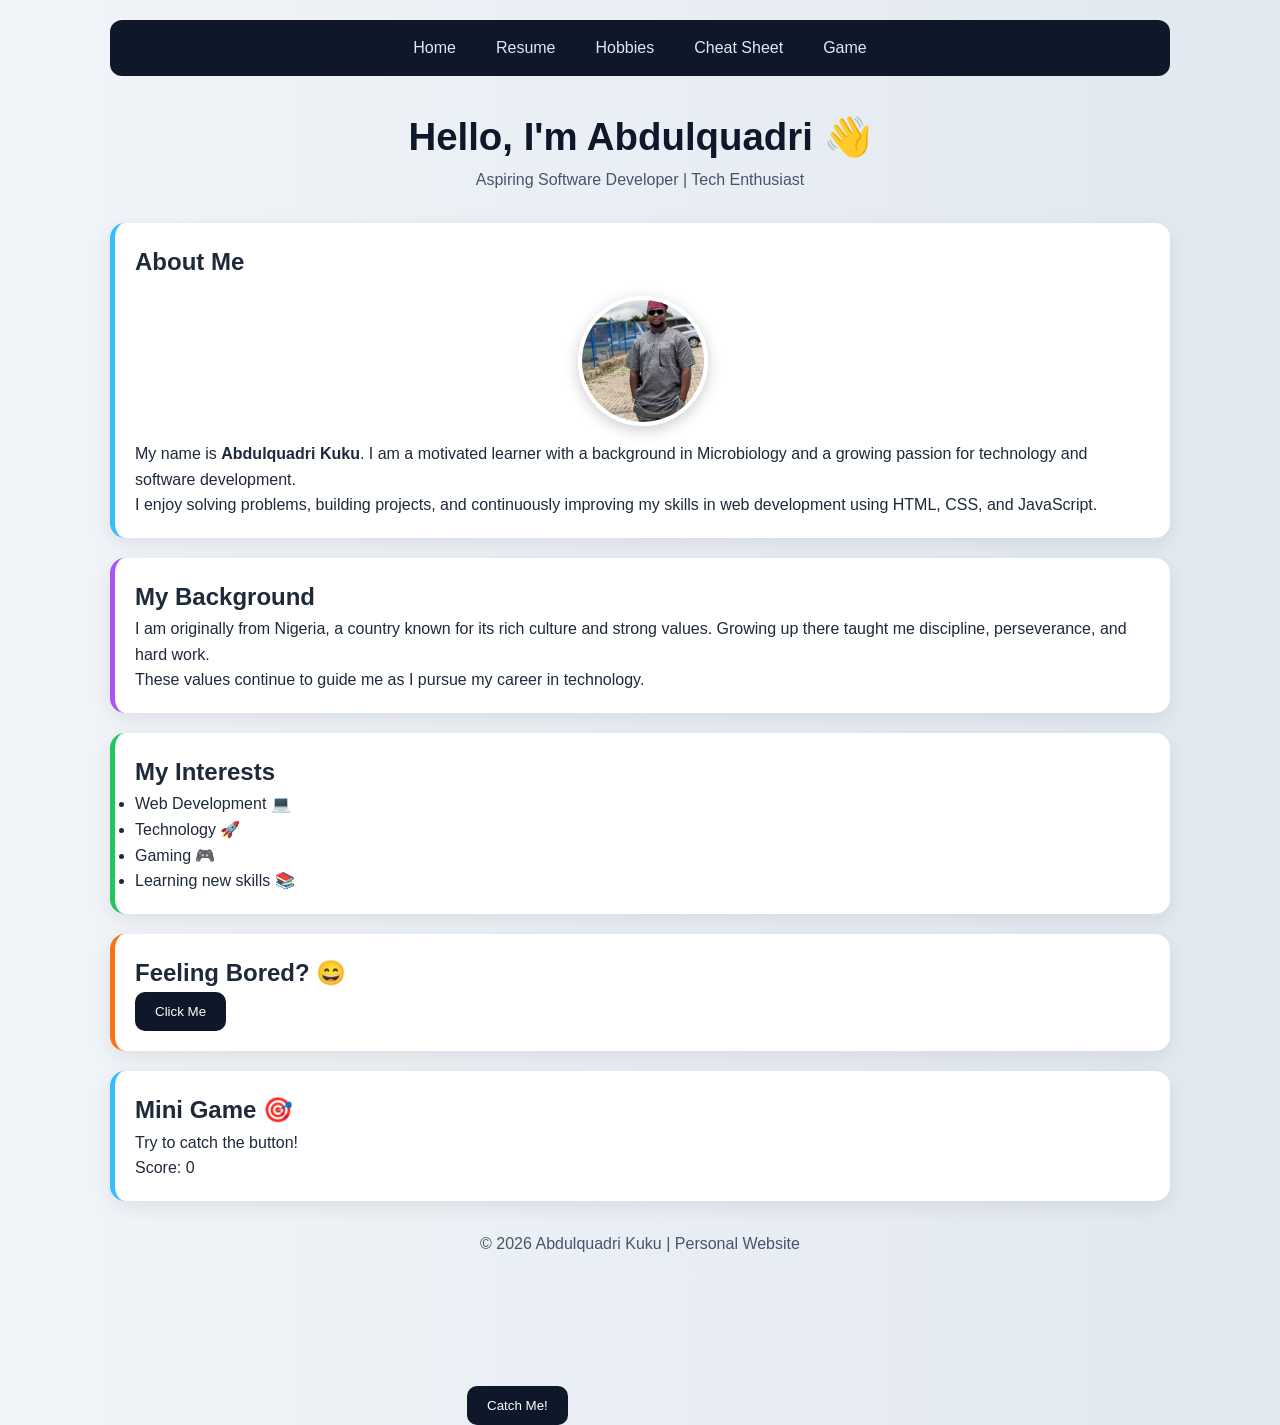
<file: index.html>
<!DOCTYPE html>
<html lang="en">

<head>
    <meta charset="UTF-8">
    <meta name="viewport" content="width=device-width, initial-scale=1.0">
    <title>About Me</title>
    <link rel="stylesheet" href="style.css">

</head>

<body>

    <!-- ================= LOADING SCREEN ================= -->
    <div id="loader">
        <h1>Loading my website...</h1>
        <p>Please wait ⏳</p>
    </div>

    <!-- ================= MAIN CONTENT ================= -->
    <div id="content">

        <div class="container">

            <!-- ================= NAVIGATION ================= -->
            <nav>
                <ul>
                    <li><a href="index.html">Home</a></li>
                    <li><a href="Resume.html">Resume</a></li>
                    <li><a href="Hobby.html">Hobbies</a></li>
                    <li><a href="CheatSheet.html">Cheat Sheet</a></li>
                    <li><a href="Tic-tac-toe.html">Game</a></li>
                </ul>
            </nav>

            <!-- ================= HEADER ================= -->
            <header>
                <h1>Hello, I'm Abdulquadri 👋</h1>
                <p>Aspiring Software Developer | Tech Enthusiast</p>
            </header>

            <!-- ================= ABOUT SECTION ================= -->
            <section class="blue">
                <h2>About Me</h2>

                <img src="Images/picture4.jpeg" alt="Profile Picture" class="profile-pic">

                <p>
                    My name is <strong>Abdulquadri Kuku</strong>. I am a motivated learner with a background
                    in Microbiology and a growing passion for technology and software development.
                </p>

                <p>
                    I enjoy solving problems, building projects, and continuously improving my
                    skills in web development using HTML, CSS, and JavaScript.
                </p>
            </section>

            <!-- ================= BACKGROUND ================= -->
            <section class="purple">
                <h2>My Background</h2>

                <p>
                    I am originally from Nigeria, a country known for its rich culture and strong values.
                    Growing up there taught me discipline, perseverance, and hard work.
                </p>

                <p>
                    These values continue to guide me as I pursue my career in technology.
                </p>
            </section>

            <!-- ================= INTEREST ================= -->
            <section class="green">
                <h2>My Interests</h2>

                <ul>
                    <li>Web Development 💻</li>
                    <li>Technology 🚀</li>
                    <li>Gaming 🎮</li>
                    <li>Learning new skills 📚</li>
                </ul>
            </section>

            <!-- ================= FUN INTERACTION ================= -->
            <section class="orange">
                <h2>Feeling Bored? 😄</h2>
                <button onclick="roastUser()">Click Me</button>
            </section>

            <!-- ================= MINI GAME ================= -->
            <section class="blue">
                <h2>Mini Game 🎯</h2>
                <p>Try to catch the button!</p>

                <button id="gameBtn">Catch Me!</button>
                <p id="score">Score: 0</p>
            </section>

            <!-- ================= FOOTER ================= -->
            <footer>
                <p>© 2026 Abdulquadri Kuku | Personal Website</p>
            </footer>

        </div>

    </div>

    <script src="script.js"></script>

</body>

</html>
</file>
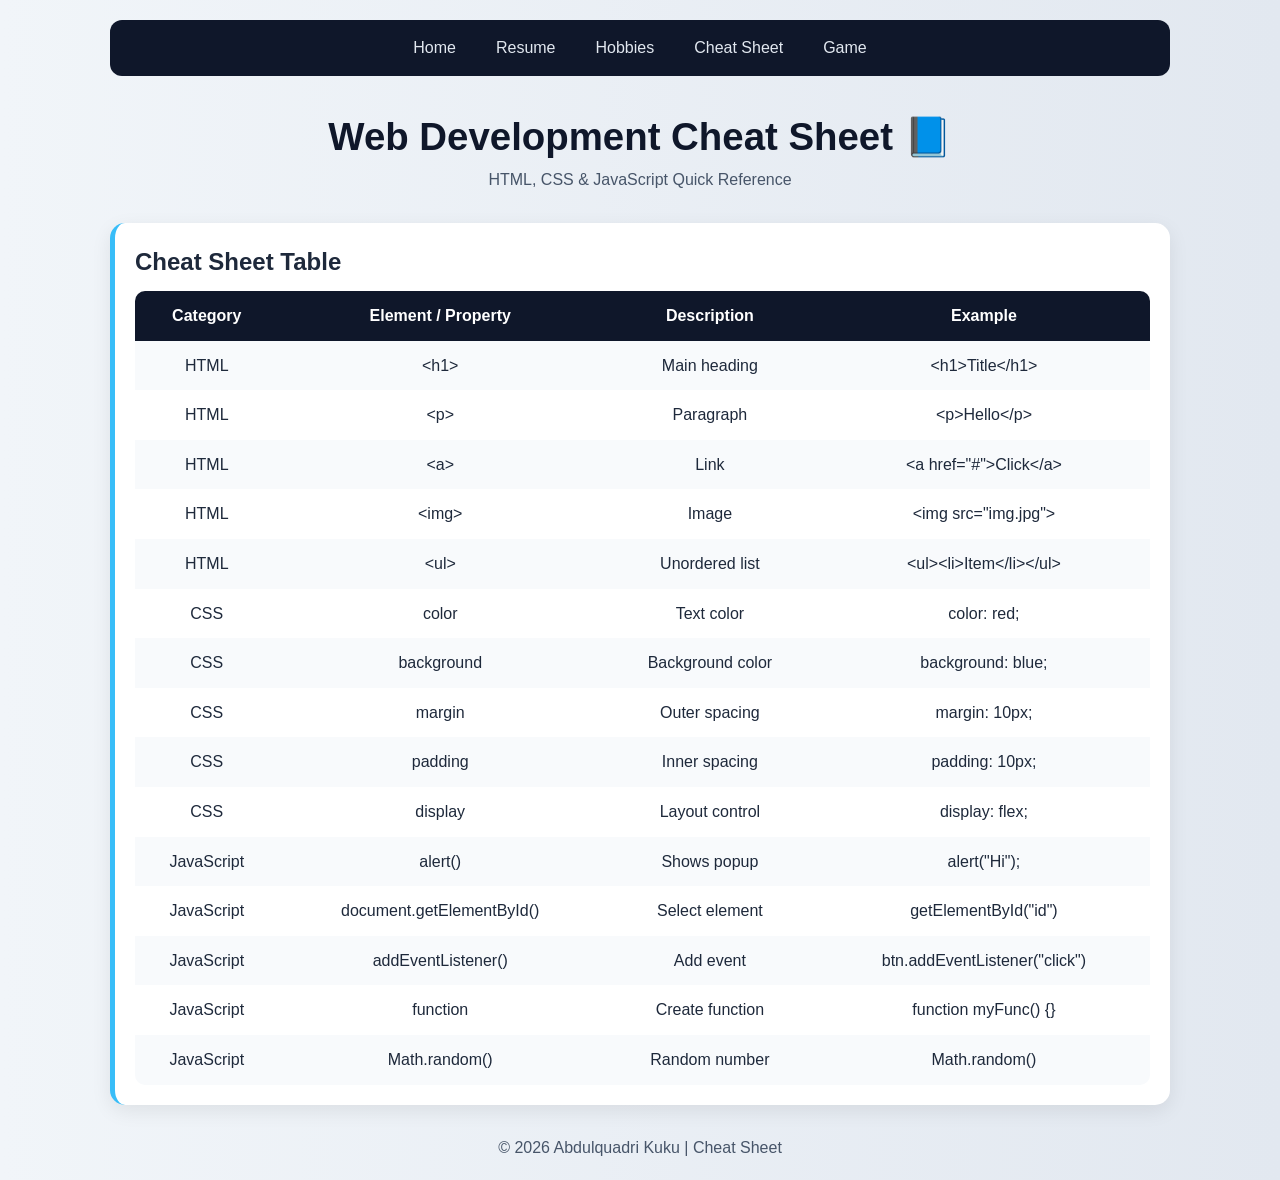
<file: CheatSheet.html>
<!DOCTYPE html>
<html lang="en">
<head>
    <meta charset="UTF-8">
    <meta name="viewport" content="width=device-width, initial-scale=1.0">
    <title>Cheat Sheet</title>

    <link rel="stylesheet" href="style.css">
</head>
<body>

    <div class="container">

    <!-- NAVIGATION -->
    <nav>
        <ul>
            <li><a href="index.html">Home</a></li>
            <li><a href="Resume.html">Resume</a></li>
            <li><a href="Hobby.html">Hobbies</a></li>
            <li><a href="CheatSheet.html">Cheat Sheet</a></li>
            <li><a href="Tic-tac-toe.html">Game</a></li>
        </ul>
    </nav>

    <!-- HEADER -->
    <header>
        <h1>Web Development Cheat Sheet 📘</h1>
        <p>HTML, CSS & JavaScript Quick Reference</p>
    </header>

    <!-- TABLE SECTION -->
    <section class="blue">
        <h2>Cheat Sheet Table</h2>

        <table>
            <tr>
                <th>Category</th>
                <th>Element / Property</th>
                <th>Description</th>
                <th>Example</th>
            </tr>

            <!-- HTML -->
            <tr>
                <td>HTML</td>
                <td>&lt;h1&gt;</td>
                <td>Main heading</td>
                <td>&lt;h1&gt;Title&lt;/h1&gt;</td>
            </tr>

            <tr>
                <td>HTML</td>
                <td>&lt;p&gt;</td>
                <td>Paragraph</td>
                <td>&lt;p&gt;Hello&lt;/p&gt;</td>
            </tr>

            <tr>
                <td>HTML</td>
                <td>&lt;a&gt;</td>
                <td>Link</td>
                <td>&lt;a href="#"&gt;Click&lt;/a&gt;</td>
            </tr>

            <tr>
                <td>HTML</td>
                <td>&lt;img&gt;</td>
                <td>Image</td>
                <td>&lt;img src="img.jpg"&gt;</td>
            </tr>

            <tr>
                <td>HTML</td>
                <td>&lt;ul&gt;</td>
                <td>Unordered list</td>
                <td>&lt;ul&gt;&lt;li&gt;Item&lt;/li&gt;&lt;/ul&gt;</td>
            </tr>

            <!-- CSS -->
            <tr>
                <td>CSS</td>
                <td>color</td>
                <td>Text color</td>
                <td>color: red;</td>
            </tr>

            <tr>
                <td>CSS</td>
                <td>background</td>
                <td>Background color</td>
                <td>background: blue;</td>
            </tr>

            <tr>
                <td>CSS</td>
                <td>margin</td>
                <td>Outer spacing</td>
                <td>margin: 10px;</td>
            </tr>

            <tr>
                <td>CSS</td>
                <td>padding</td>
                <td>Inner spacing</td>
                <td>padding: 10px;</td>
            </tr>

            <tr>
                <td>CSS</td>
                <td>display</td>
                <td>Layout control</td>
                <td>display: flex;</td>
            </tr>

            <!-- JAVASCRIPT -->
            <tr>
                <td>JavaScript</td>
                <td>alert()</td>
                <td>Shows popup</td>
                <td>alert("Hi");</td>
            </tr>

            <tr>
                <td>JavaScript</td>
                <td>document.getElementById()</td>
                <td>Select element</td>
                <td>getElementById("id")</td>
            </tr>

            <tr>
                <td>JavaScript</td>
                <td>addEventListener()</td>
                <td>Add event</td>
                <td>btn.addEventListener("click")</td>
            </tr>

            <tr>
                <td>JavaScript</td>
                <td>function</td>
                <td>Create function</td>
                <td>function myFunc() {}</td>
            </tr>

            <tr>
                <td>JavaScript</td>
                <td>Math.random()</td>
                <td>Random number</td>
                <td>Math.random()</td>
            </tr>

        </table>

    </section>

    <!-- FOOTER -->
    <footer>
        <p>© 2026 Abdulquadri Kuku | Cheat Sheet</p>
    </footer>

    
</body>
</html>
</file>
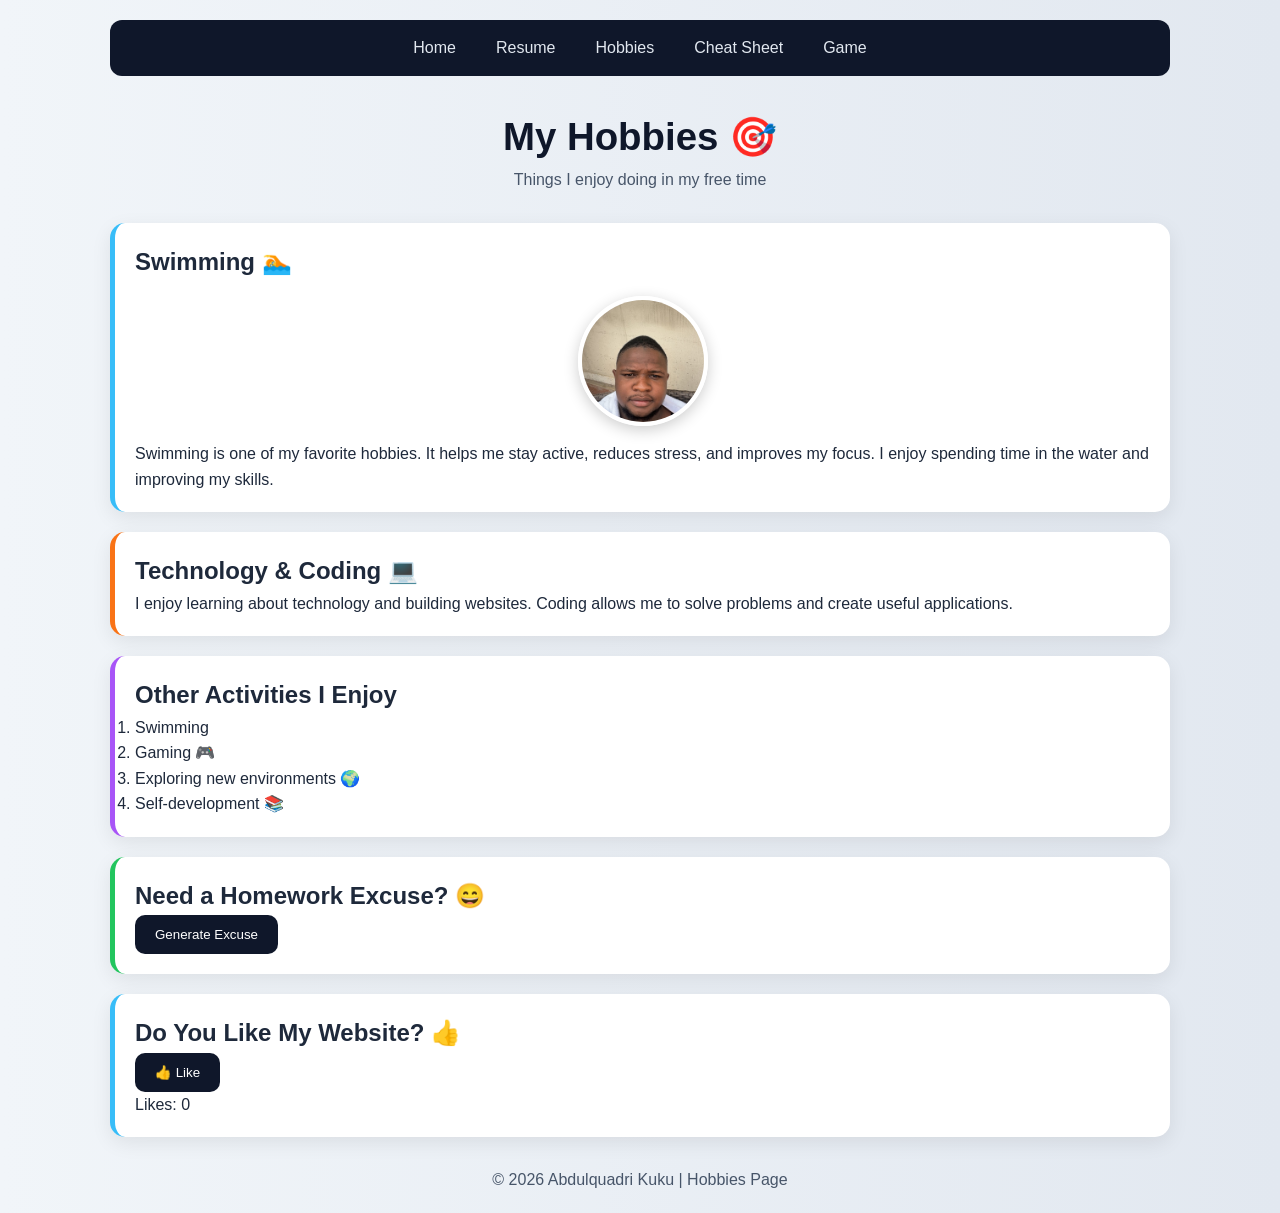
<file: Hobby.html>
<!DOCTYPE html>
<html lang="en">

<head>
    <meta charset="UTF-8">
    <meta name="viewport" content="width=device-width, initial-scale=1.0">
    <title>Hobby</title>
    <link rel="stylesheet" href="style.css">

</head>

<body>

     <!-- ================= MAIN CONTENT ================= -->
    <div class="container">

        <!-- ================= NAVIGATION ================= -->
        <nav>
            <ul>
                <li><a href="index.html">Home</a></li>
                <li><a href="Resume.html">Resume</a></li>
                <li><a href="Hobby.html">Hobbies</a></li>
                <li><a href="CheatSheet.html">Cheat Sheet</a></li>
                <li><a href="Tic-tac-toe.html">Game</a></li>
            </ul>
        </nav>

        <!-- ================= HEADER ================= -->
        <header>
            <h1>My Hobbies 🎯</h1>
            <p>Things I enjoy doing in my free time</p>
        </header>

        <!-- ================= SWIMMING ================= -->
        <section class="blue">
            <h2>Swimming 🏊</h2>

            <img src="Images/swimming.jpeg" alt="Swimming" class="profile-pic">

            <p>
                Swimming is one of my favorite hobbies. It helps me stay active,
                reduces stress, and improves my focus. I enjoy spending time in the water
                and improving my skills.
            </p>
        </section>

        <!-- ================= TECH ================= -->
        <section class="orange">
            <h2>Technology & Coding 💻</h2>

            <p>
                I enjoy learning about technology and building websites. Coding allows me
                to solve problems and create useful applications.
            </p>
        </section>

        <!-- ================= OTHER HOBBIES ================= -->
        <section class="purple">
            <h2>Other Activities I Enjoy</h2>

            <ol>
                <li>Swimming</li>
                <li>Gaming 🎮</li>
                <li>Exploring new environments 🌍</li>
                <li>Self-development 📚</li>
            </ol>
        </section>

        <!-- ================= FUN INTERACTION ================= -->
        <section class="green">
            <h2>Need a Homework Excuse? 😄</h2>

            <button onclick="generateExcuse()">Generate Excuse</button>

            <p id="excuse"></p>
        </section>

        <!-- ================= LIKE BUTTON ================= -->
        <section class="blue">
            <h2>Do You Like My Website? 👍</h2>

            <button onclick="likeWebsite()">👍 Like</button>

            <p id="likeCount">Likes: 0</p>
        </section>

        <!-- ================= FOOTER ================= -->
        <footer>
            <p>© 2026 Abdulquadri Kuku | Hobbies Page</p>
        </footer>

    </div>


    <script src="script.js"></script>





</body>

</html>
</file>
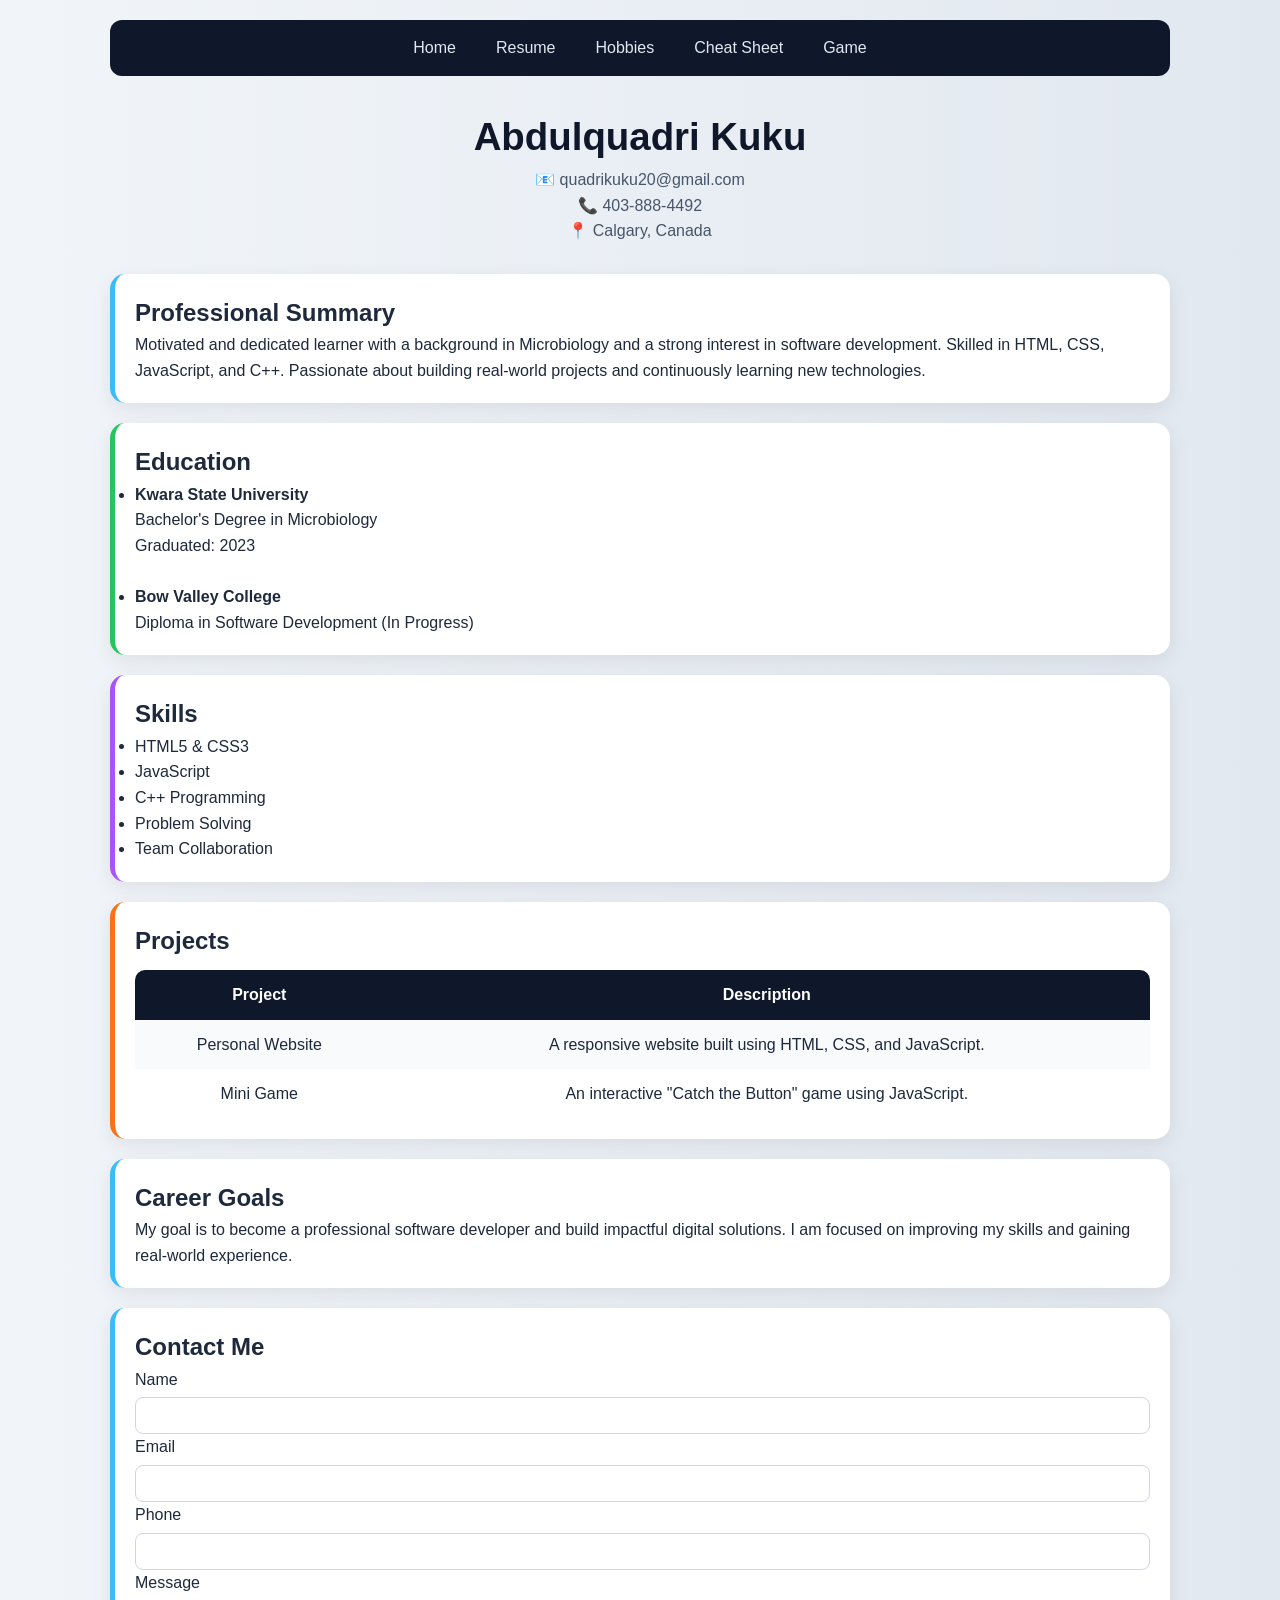
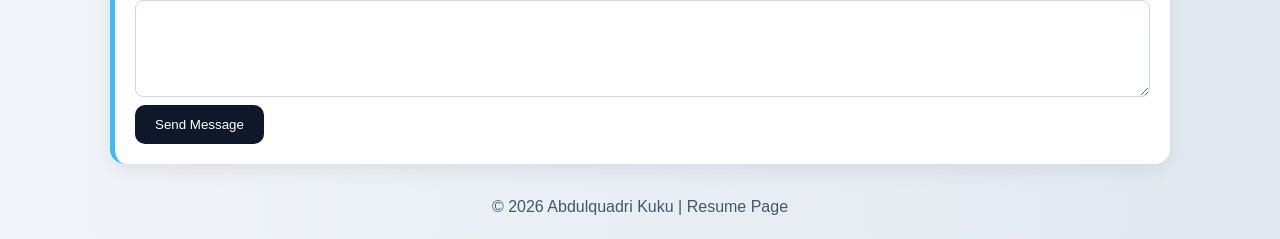
<file: Resume.html>
<!DOCTYPE html>
<html lang="en">

<head>
    <meta charset="UTF-8">
    <meta name="viewport" content="width=device-width, initial-scale=1.0">
    <title>Resume</title>
    <link rel="stylesheet" href="style.css">

</head>

<body>

    <!-- ================= MAIN CONTENT ================= -->
    <div class="container">

        <!-- ================= NAVIGATION ================= -->
        <nav>
            <ul>
                <li><a href="index.html">Home</a></li>
                <li><a href="Resume.html">Resume</a></li>
                <li><a href="Hobby.html">Hobbies</a></li>
                <li><a href="CheatSheet.html">Cheat Sheet</a></li>
                <li><a href="Tic-tac-toe.html">Game</a></li>
            </ul>
        </nav>

        <!-- ================= HEADER ================= -->
        <header>
            <h1>Abdulquadri Kuku</h1>
            <p>📧 quadrikuku20@gmail.com</p>
            <p>📞 403-888-4492</p>
            <p>📍 Calgary, Canada</p>
        </header>

        <!-- ================= SUMMARY ================= -->
        <section class="blue">
            <h2>Professional Summary</h2>
            <p>
                Motivated and dedicated learner with a background in Microbiology and a strong
                interest in software development. Skilled in HTML, CSS, JavaScript, and C++.
                Passionate about building real-world projects and continuously learning new technologies.
            </p>
        </section>

        <!-- ================= EDUCATION ================= -->
        <section class="green">
            <h2>Education</h2>

            <ul>
                <li>
                    <strong>Kwara State University</strong><br>
                    Bachelor's Degree in Microbiology<br>
                    Graduated: 2023
                </li>

                <br>

                <li>
                    <strong>Bow Valley College</strong><br>
                    Diploma in Software Development (In Progress)
                </li>
            </ul>
        </section>

        <!-- ================= SKILLS ================= -->
        <section class="purple">
            <h2>Skills</h2>

            <ul>
                <li>HTML5 & CSS3</li>
                <li>JavaScript</li>
                <li>C++ Programming</li>
                <li>Problem Solving</li>
                <li>Team Collaboration</li>
            </ul>
        </section>

        <!-- ================= PROJECTS TABLE ================= -->
        <section class="orange">
            <h2>Projects</h2>

            <table>
                <tr>
                    <th>Project</th>
                    <th>Description</th>
                </tr>

                <tr>
                    <td>Personal Website</td>
                    <td>A responsive website built using HTML, CSS, and JavaScript.</td>
                </tr>

                <tr>
                    <td>Mini Game</td>
                    <td>An interactive "Catch the Button" game using JavaScript.</td>
                </tr>
            </table>
        </section>

        <!-- ================= CAREER GOALS ================= -->
        <section class="blue">
            <h2>Career Goals</h2>

            <p>
                My goal is to become a professional software developer and build impactful
                digital solutions. I am focused on improving my skills and gaining real-world experience.
            </p>
        </section>

        <!-- ================= CONTACT FORM ================= -->
        <section class="blue">
            <h2>Contact Me</h2>

            <form id="contact-form" action="https://formspree.io/f/mgorordz" method="POST">

                <div class="input-group">
                    <label>Name</label><br>
                    <input type="text" name="name" required>
                
                </div>

                <div class="input-group">
                    <label>Email</label><br>
                    <input type="email" name="email" required>
                    
                </div>

                <div class="input-group">
                    <label>Phone</label><br>
                    <input type="tel" name="phone">
                
                </div>

                <div class="input-group">
                    <label>Message</label><br>
                    <textarea name="message" rows="5" required></textarea>
                    
                </div>

                <button type="submit" id="send-btn">
                    <span id="btn-text">Send Message</span>
                </button>

                <p id="form-status"></p>

            </form>
        </section>


        <!-- ================= FOOTER ================= -->
        <footer>
            <p>© 2026 Abdulquadri Kuku | Resume Page</p>
        </footer>

    </div>

    <script src="script.js"></script>
</body>

</html>
</file>
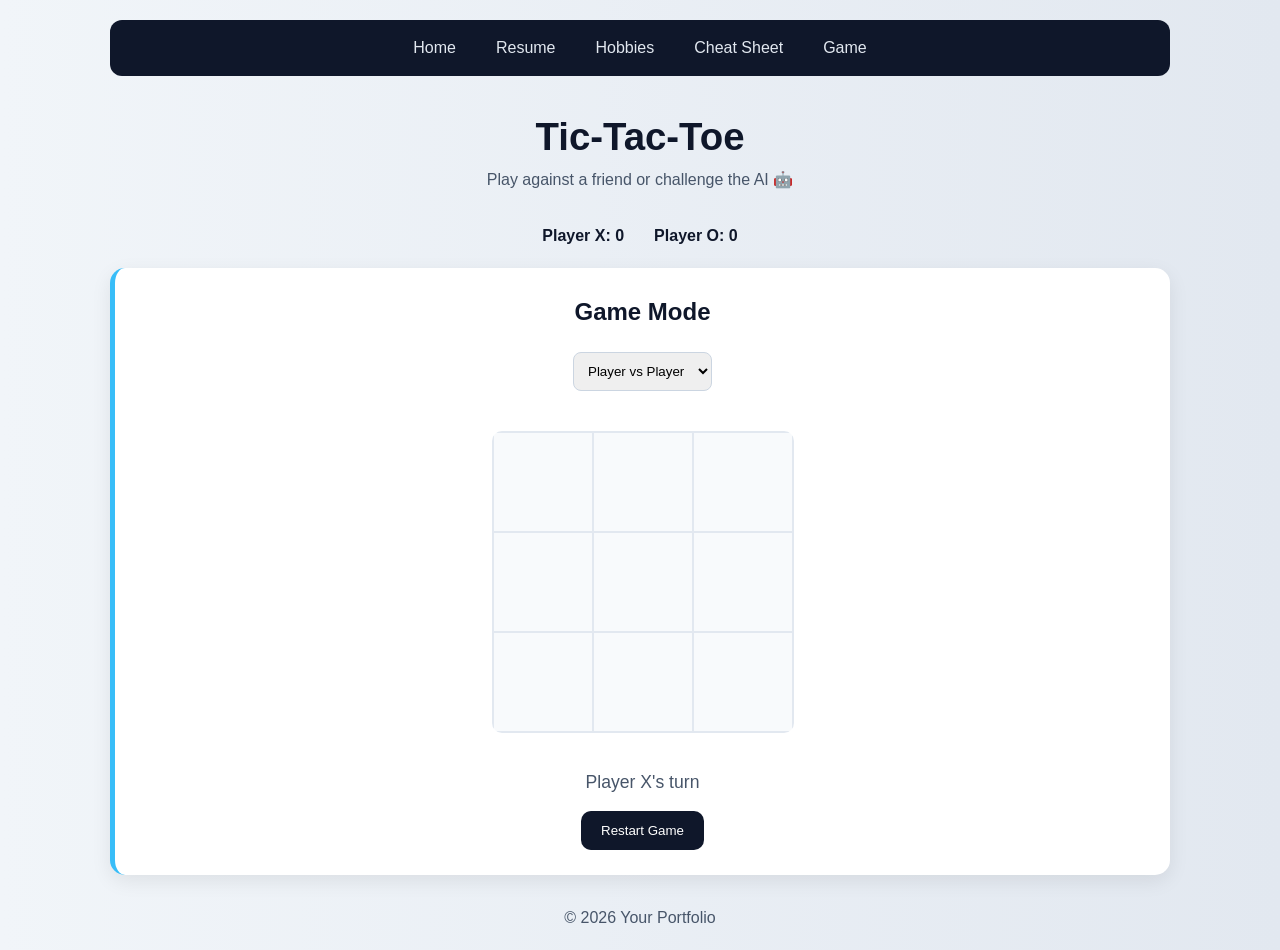
<file: Tic-tac-toe.html>
<!DOCTYPE html>
<html lang="en">

<head>
    <meta charset="UTF-8">
    <title>Tic Tac Toe</title>
    <link rel="stylesheet" href="Tic-tac-toe.css">
    <link rel="stylesheet" href="style.css">
    <script src="Tic-tac-toe.js"></script>
</head>

<body>

    <body>

        <div class="container">

            <nav>
                <ul>
                    <li><a href="index.html">Home</a></li>
                    <li><a href="Resume.html">Resume</a></li>
                    <li><a href="Hobby.html">Hobbies</a></li>
                    <li><a href="CheatSheet.html">Cheat Sheet</a></li>
                    <li><a href="Tic-tac-toe.html">Game</a></li>
                </ul>
            </nav>

            <header>
                <h1>Tic-Tac-Toe</h1>
                <p>Play against a friend or challenge the AI 🤖</p>

            </header>
            <div class="scoreboard">
                <p>Player X: <span id="scoreX">0</span></p>
                <p>Player O: <span id="scoreO">0</span></p>
            </div>

            <section class="game-section blue">

                <h2>Game Mode</h2>

                <select id="mode">
                    <option value="pvp">Player vs Player</option>
                    <option value="ai">Player vs AI</option>
                </select>

                <div class="board-wrapper">
                    <table class="game-board">
                        <tr>
                            <td id="cell00" onclick="cellClicked(0, 0)"></td>
                            <td id="cell01" onclick="cellClicked(0, 1)"></td>
                            <td id="cell02" onclick="cellClicked(0, 2)"></td>
                        </tr>
                        <tr>
                            <td id="cell10" onclick="cellClicked(1, 0)"></td>
                            <td id="cell11" onclick="cellClicked(1, 1)"></td>
                            <td id="cell12" onclick="cellClicked(1, 2)"></td>
                        </tr>
                        <tr>
                            <td id="cell20" onclick="cellClicked(2, 0)"></td>
                            <td id="cell21" onclick="cellClicked(2, 1)"></td>
                            <td id="cell22" onclick="cellClicked(2, 2)"></td>
                        </tr>
                    </table>
                </div>

                <p id="status"></p>
                <button onclick="resetGame()">Restart Game</button>

            </section>

            <footer>
                <p>© 2026 Your Portfolio</p>
            </footer>

        </div>

    </body>

</body>

</html>
</file>
<file: style.css>
/* ================= RESET ================= */
* {
    margin: 0;
    padding: 0;
    box-sizing: border-box;
}

/* ================= BODY ================= */
body {
    font-family: 'Segoe UI', Tahoma, sans-serif;
    background: linear-gradient(to right, #f1f5f9, #e2e8f0);
    color: #1e293b;
    line-height: 1.6;
}

/* ================= CONTAINER ================= */
.container {
    width: 90%;
    max-width: 1100px;
    margin: auto;
    padding: 20px;
}

/* ================= NAVBAR ================= */
nav {
    background: #0f172a;
    padding: 15px;
    border-radius: 12px;
    margin-bottom: 25px;
}

nav ul {
    display: flex;
    justify-content: center;
    list-style: none;
}

nav ul li {
    margin: 0 20px;
}

nav a {
    text-decoration: none;
    color: #e2e8f0;
    font-weight: 500;
    position: relative;
    transition: 0.3s;
}

/* underline effect */
nav a::after {
    content: "";
    width: 0%;
    height: 2px;
    background: #38bdf8;
    position: absolute;
    left: 0;
    bottom: -5px;
    transition: 0.3s;
}

nav a:hover::after {
    width: 100%;
}

nav a:hover {
    color: #38bdf8;
}

/* ================= HEADER ================= */
header {
    text-align: center;
    margin: 30px 0;
}

header h1 {
    font-size: 2.4rem;
    color: #0f172a;
}

header p {
    color: #475569;
}

/* ================= SECTIONS ================= */
section {
    background: #ffffff;
    padding: 20px;
    margin: 20px 0;
    border-radius: 15px;
    box-shadow: 0 6px 20px rgba(0,0,0,0.08);

    /* animation */
    transform: translateY(20px);
    opacity: 0;
    animation: fadeIn 0.8s ease forwards;
}

/* subtle accent borders */
.blue {
    border-left: 5px solid #38bdf8;
}

.green {
    border-left: 5px solid #22c55e;
}

.purple {
    border-left: 5px solid #a855f7;
}

.orange {
    border-left: 5px solid #f97316;
}

/* stagger animation */
section:nth-child(2) { animation-delay: 0.2s; }
section:nth-child(3) { animation-delay: 0.4s; }
section:nth-child(4) { animation-delay: 0.6s; }

/* ================= IMAGE ================= */
.profile-pic {
    width: 130px;
    height: 130px;
    object-fit: cover;
    border-radius: 50%;
    display: block;
    margin: 15px auto;
    border: 4px solid white;
    box-shadow: 0 4px 15px rgba(0,0,0,0.2);
}

/* ================= BUTTON ================= */
button {
    padding: 12px 20px;
    background: #0f172a;
    border: none;
    border-radius: 10px;
    color: white;
    font-weight: 500;
    cursor: pointer;
    transition: 0.3s;
}

button:hover {
    background: #334155;
    transform: scale(1.05);
}

/* ================= TABLE ================= */
table {
    width: 100%;
    border-collapse: collapse;
    margin-top: 10px;
    border-radius: 10px;
    overflow: hidden;
}

th, td {
    padding: 12px;
    text-align: center;
}

th {
    background: #0f172a;
    color: white;
}

tr:nth-child(even) {
    background: #f8fafc;
}

/* ================= FORM ================= */
input, textarea {
    width: 100%;
    padding: 10px;
    border-radius: 8px;
    border: 1px solid #cbd5f5;
    margin-top: 5px;
    outline: none;
}

input:focus, textarea:focus {
    border: 2px solid #38bdf8;
}

/* ================= FOOTER ================= */
footer {
    text-align: center;
    margin-top: 30px;
    color: #475569;
}

/* ================= LOADER ================= */
#loader {
    position: fixed;
    width: 100%;
    height: 100%;
    background: #f1f5f9;
    display: flex;
    justify-content: center;
    align-items: center;
    flex-direction: column;
}

#content {
    display: none;
}

/* ================= ANIMATION ================= */
@keyframes fadeIn {
    to {
        transform: translateY(0);
        opacity: 1;
    }
}

/* ================= RESPONSIVE ================= */
@media (max-width: 768px) {
    nav ul {
        flex-direction: column;
        align-items: center;
    }

    nav ul li {
        margin: 10px 0;
    }

    header h1 {
        font-size: 2rem;
    }

    .profile-pic {
        width: 110px;
        height: 110px;
    }
}
/* Hover lift effect */
section:hover {
    transform: translateY(-5px);
    transition: 0.3s ease;
}


section {
    transition: transform 0.3s ease, box-shadow 0.3s ease;
}

section:hover {
    transform: translateY(-6px);
    box-shadow: 0 10px 25px rgba(0,0,0,0.1);
}
#gameBtn {
    position: fixed;
    transition: top 0.2s ease, left 0.2s ease;
    z-index: 1000;
}
</file>
<file: Tic-tac-toe.css>
/* ================= TIC TAC TOE (MATCHED DESIGN) ================= */

.game-section {
    background: #ffffff;
    padding: 25px;
    margin: 20px 0;
    border-radius: 15px;
    box-shadow: 0 6px 20px rgba(0,0,0,0.08);
    border-left: 5px solid #38bdf8;
    text-align: center;
}

/* Title */
.game-section h2 {
    color: #0f172a;
    margin-bottom: 10px;
}

/* Mode select */
#mode {
    padding: 10px;
    border-radius: 8px;
    border: 1px solid #cbd5e1;
    margin: 10px 0 20px;
    font-weight: 500;
}

/* Board wrapper */
.board-wrapper {
    display: flex;
    justify-content: center;
}

/* Game board */
.game-board {
    border-collapse: collapse;
    margin: 20px auto;
    width: auto;
}

/* Cells */
.game-board td {
    width: 100px;
    height: 100px;
    font-size: 2.5rem;
    font-weight: bold;
    text-align: center;
    vertical-align: middle;
    cursor: pointer;

    background: #f8fafc;
    border: 2px solid #e2e8f0;

    transition: all 0.25s ease;
}

/* Hover effect */
.game-board td:hover {
    background: #e0f2fe;
    transform: scale(1.06);
    box-shadow: 0 0 12px rgba(56, 189, 248, 0.4);
}

/* X style */
.game-board td.X {
    color: #38bdf8;
    text-shadow: 0 0 8px rgba(56, 189, 248, 0.5);
}

/* O style */
.game-board td.O {
    color: #f97316;
    text-shadow: 0 0 8px rgba(249, 115, 22, 0.5);
}

/* Status */
#status {
    margin-top: 15px;
    font-size: 1.1rem;
    color: #475569;
}

/* Win state */
.win {
    background: #22c55e !important;
    color: white !important;
    animation: winPulse 0.5s ease infinite alternate;
}

/* Animation */
@keyframes winPulse {
    from {
        transform: scale(1);
        box-shadow: 0 0 10px #22c55e;
    }
    to {
        transform: scale(1.05);
        box-shadow: 0 0 20px #22c55e;
    }
}

/* Button spacing */
.game-section button {
    margin-top: 15px;
}

.board-wrapper {
    display: flex;
    justify-content: center;
    align-items: center;
}
.scoreboard {
    display: flex;
    justify-content: center;
    gap: 30px;
    margin-bottom: 15px;
    font-weight: 600;
    color: #0f172a;
}
</file>
